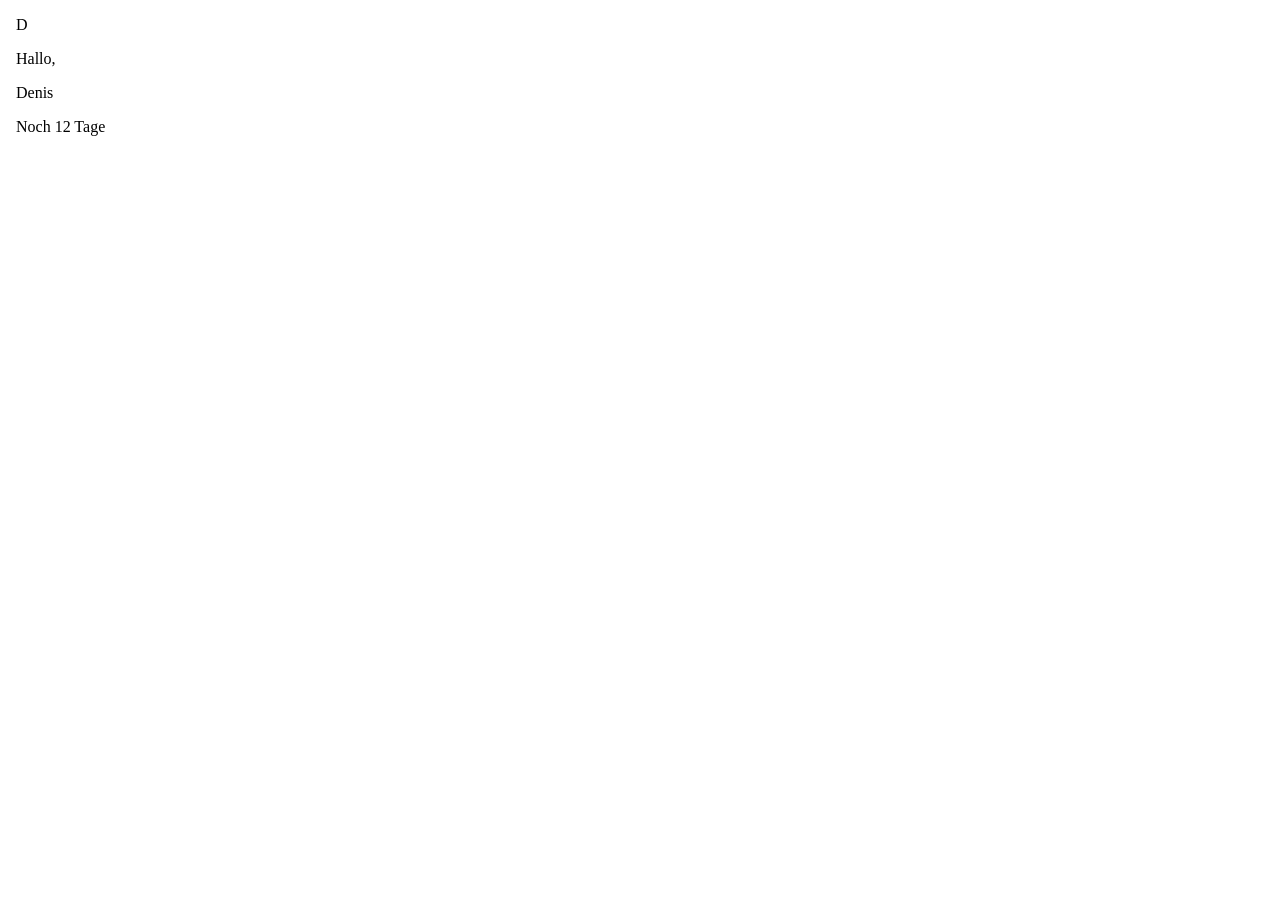
<file: design/components/AppBar/preview.html>
<!-- @dsCard group="Layout" height=90 subtitle="greeting header" -->
<!doctype html>
<html lang="de">
<head><meta charset="utf-8"><title>preview</title>
<style>html,body{margin:0} body{padding:16px} </style></head>
<body class="wi-root">

<header class="wi-appbar" style="max-width:420px"><span class="wi-avatar">D</span><div class="wi-appbar__text"><p class="wi-appbar__hello">Hallo,</p><p class="wi-appbar__name">Denis</p></div><span class="wi-badge"><span class="wi-badge__dot"></span>Noch 12 Tage</span></header>

</body>
</html>
</file>
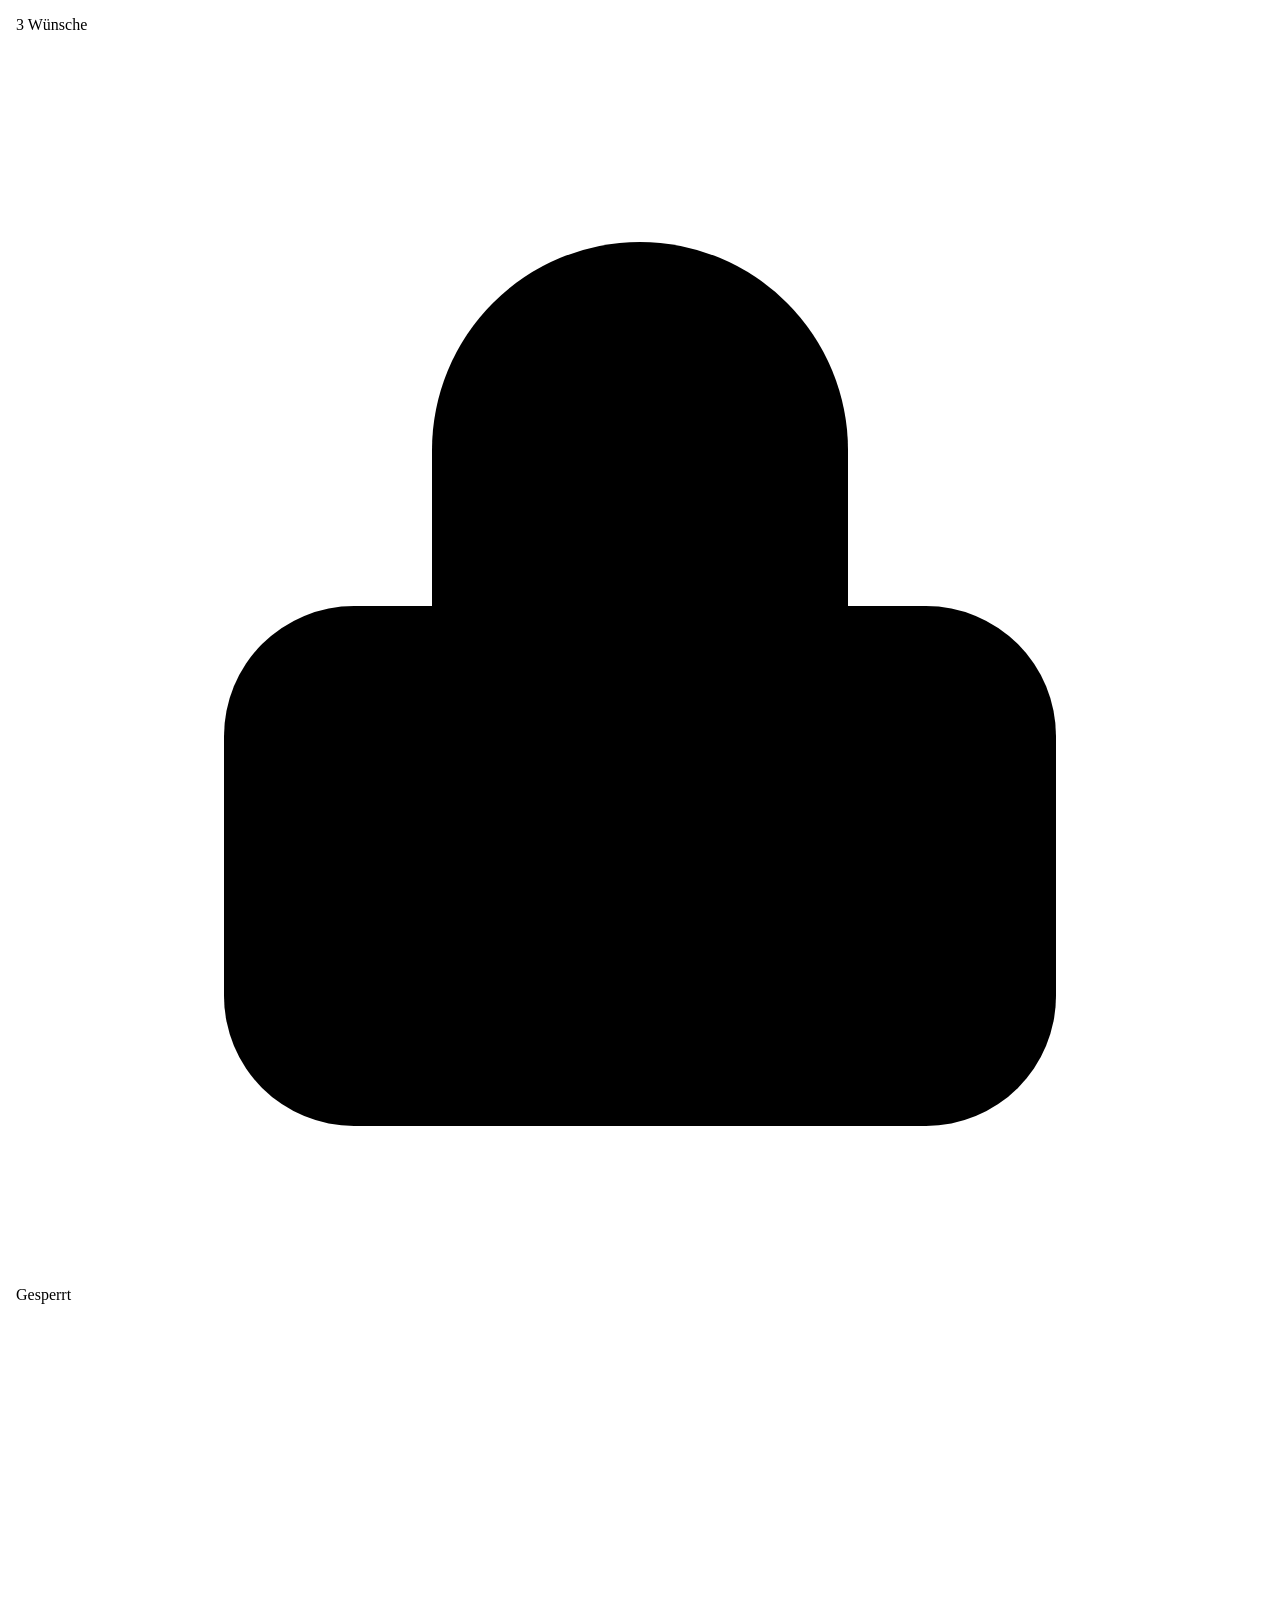
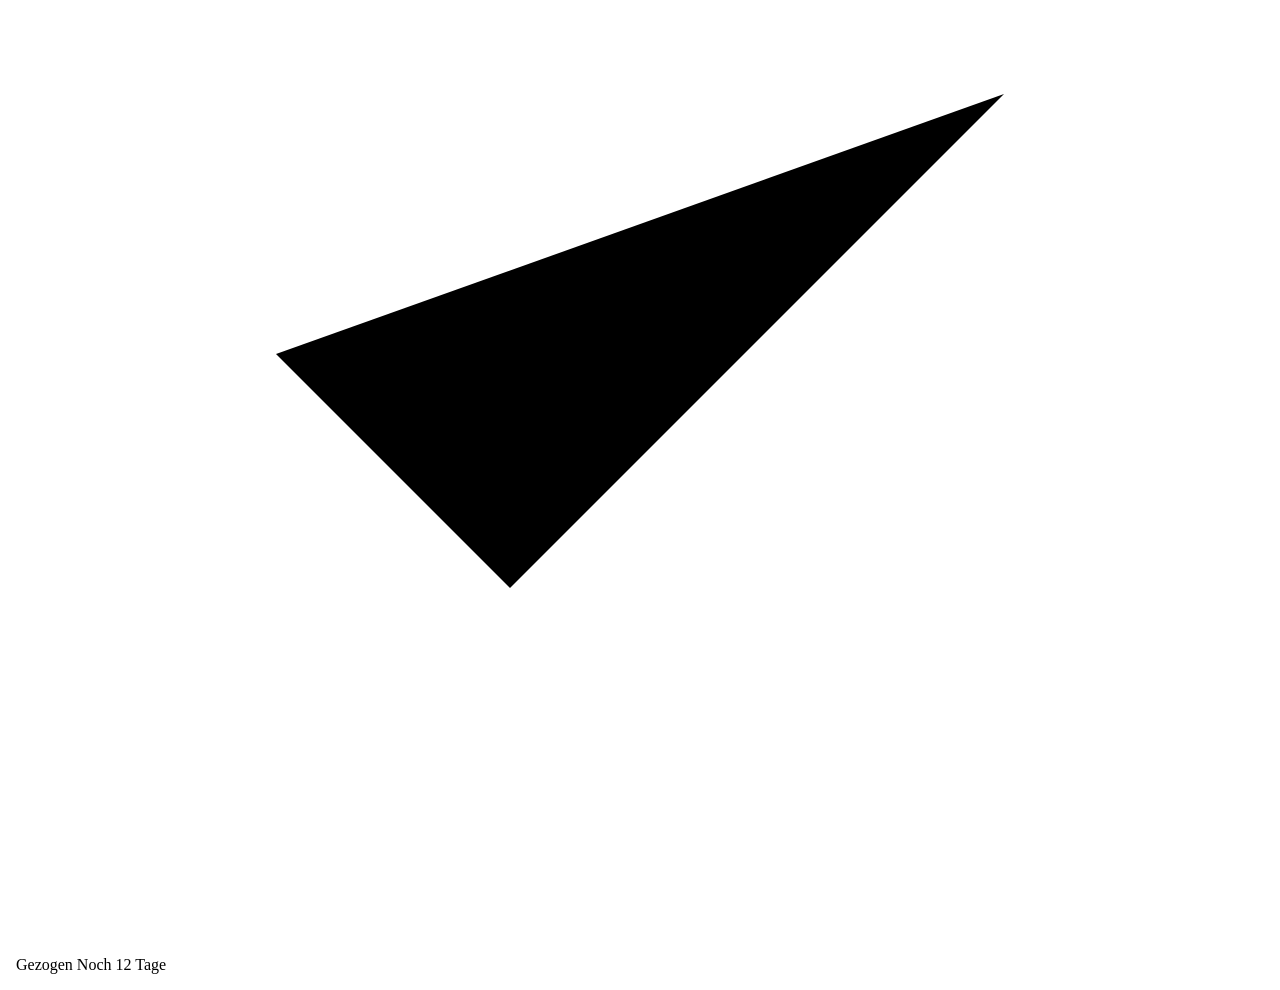
<file: design/components/Badge/preview.html>
<!-- @dsCard group="Status" height=80 subtitle="neutral, red, green, countdown" -->
<!doctype html>
<html lang="de">
<head><meta charset="utf-8"><title>preview</title>
<style>html,body{margin:0} body{padding:16px} </style></head>
<body class="wi-root">

<div class="wi-row-flex">
  <span class="wi-badge">3 Wünsche</span>
  <span class="wi-badge wi-badge--red"><svg class="wi-icon wi-icon--sm" viewBox="0 0 24 24" aria-hidden="true"><rect x="4" y="11" width="16" height="10" rx="2.5"/><path d="M8 11V8a4 4 0 0 1 8 0v3"/><path d="M12 15v2"/></svg>Gesperrt</span>
  <span class="wi-badge wi-badge--green"><svg class="wi-icon wi-icon--sm" viewBox="0 0 24 24" aria-hidden="true"><path d="M5 12.5l4.5 4.5L19 7.5"/></svg>Gezogen</span>
  <span class="wi-badge"><span class="wi-badge__dot"></span>Noch 12 Tage</span>
</div>

</body>
</html>
</file>
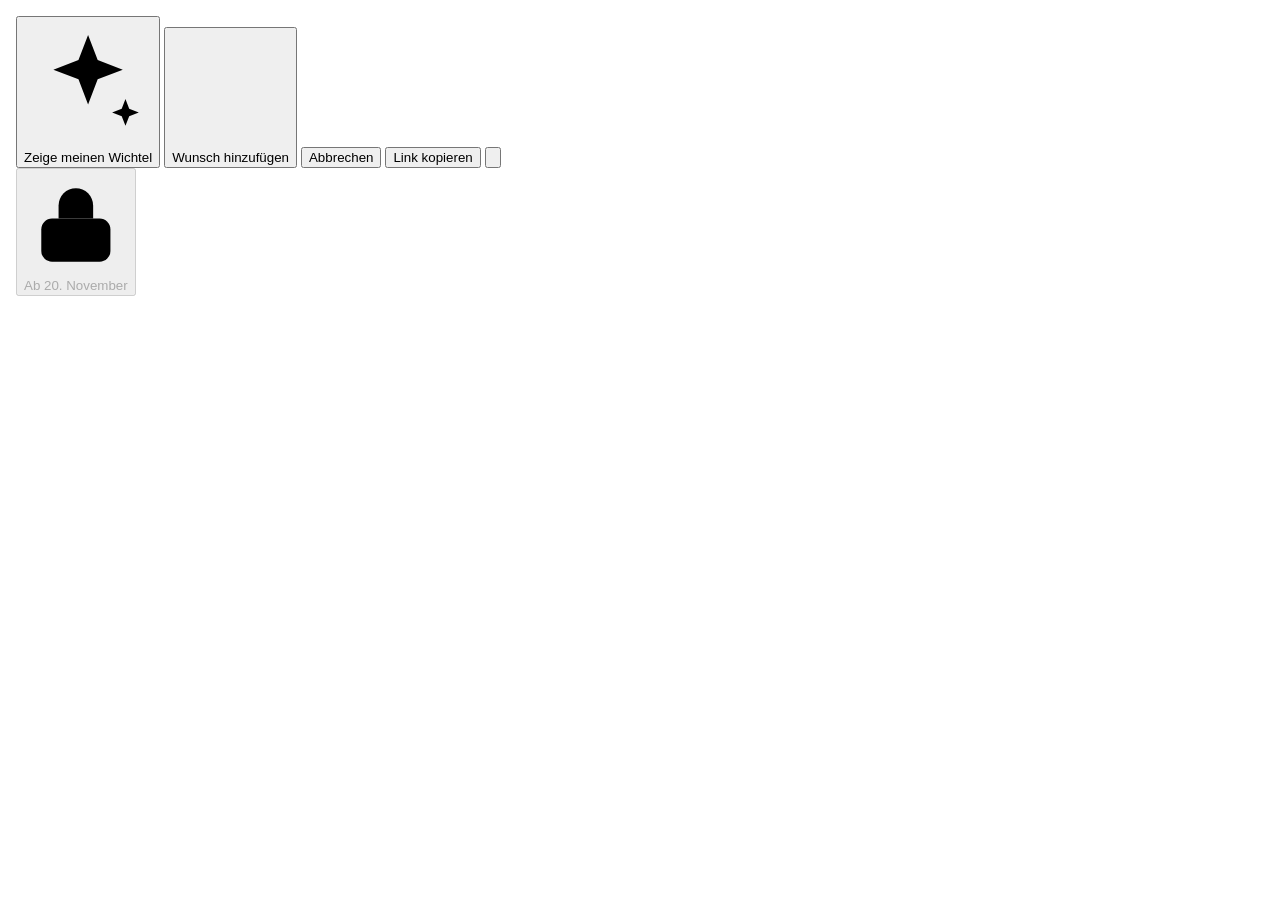
<file: design/components/Button/preview.html>
<!-- @dsCard group="Actions" height=170 subtitle="primary, secondary, outline, ghost, disabled" -->
<!doctype html>
<html lang="de">
<head><meta charset="utf-8"><title>preview</title>
<style>html,body{margin:0} body{padding:16px} </style></head>
<body class="wi-root">

<div class="wi-stack">
  <div class="wi-row-flex">
    <button class="wi-btn wi-btn--primary"><svg class="wi-icon" viewBox="0 0 24 24" aria-hidden="true"><path d="M12 3l1.8 4.7L18.5 9.5l-4.7 1.8L12 16l-1.8-4.7L5.5 9.5l4.7-1.8Z"/><path d="M19 15l.7 1.8 1.8.7-1.8.7L19 20l-.7-1.8-1.8-.7 1.8-.7Z"/></svg>Zeige meinen Wichtel</button>
    <button class="wi-btn wi-btn--secondary"><svg class="wi-icon" viewBox="0 0 24 24" aria-hidden="true"><path d="M12 5v14M5 12h14"/></svg>Wunsch hinzufügen</button>
    <button class="wi-btn wi-btn--outline">Abbrechen</button>
    <button class="wi-btn wi-btn--ghost">Link kopieren</button>
    <button class="wi-btn wi-btn--outline wi-btn--icon" aria-label="Löschen"><svg class="wi-icon" viewBox="0 0 24 24" aria-hidden="true"><path d="M4 7h16"/><path d="M9 7V5a1.5 1.5 0 0 1 1.5-1.5h3A1.5 1.5 0 0 1 15 5v2"/><path d="M6.5 7l.8 12a2 2 0 0 0 2 1.9h5.4a2 2 0 0 0 2-1.9l.8-12"/></svg></button>
  </div>
  <div style="max-width:360px"><button class="wi-btn wi-btn--primary wi-btn--lg wi-btn--block" disabled><svg class="wi-icon" viewBox="0 0 24 24" aria-hidden="true"><rect x="4" y="11" width="16" height="10" rx="2.5"/><path d="M8 11V8a4 4 0 0 1 8 0v3"/><path d="M12 15v2"/></svg>Ab 20. November</button></div>
</div>

</body>
</html>
</file>
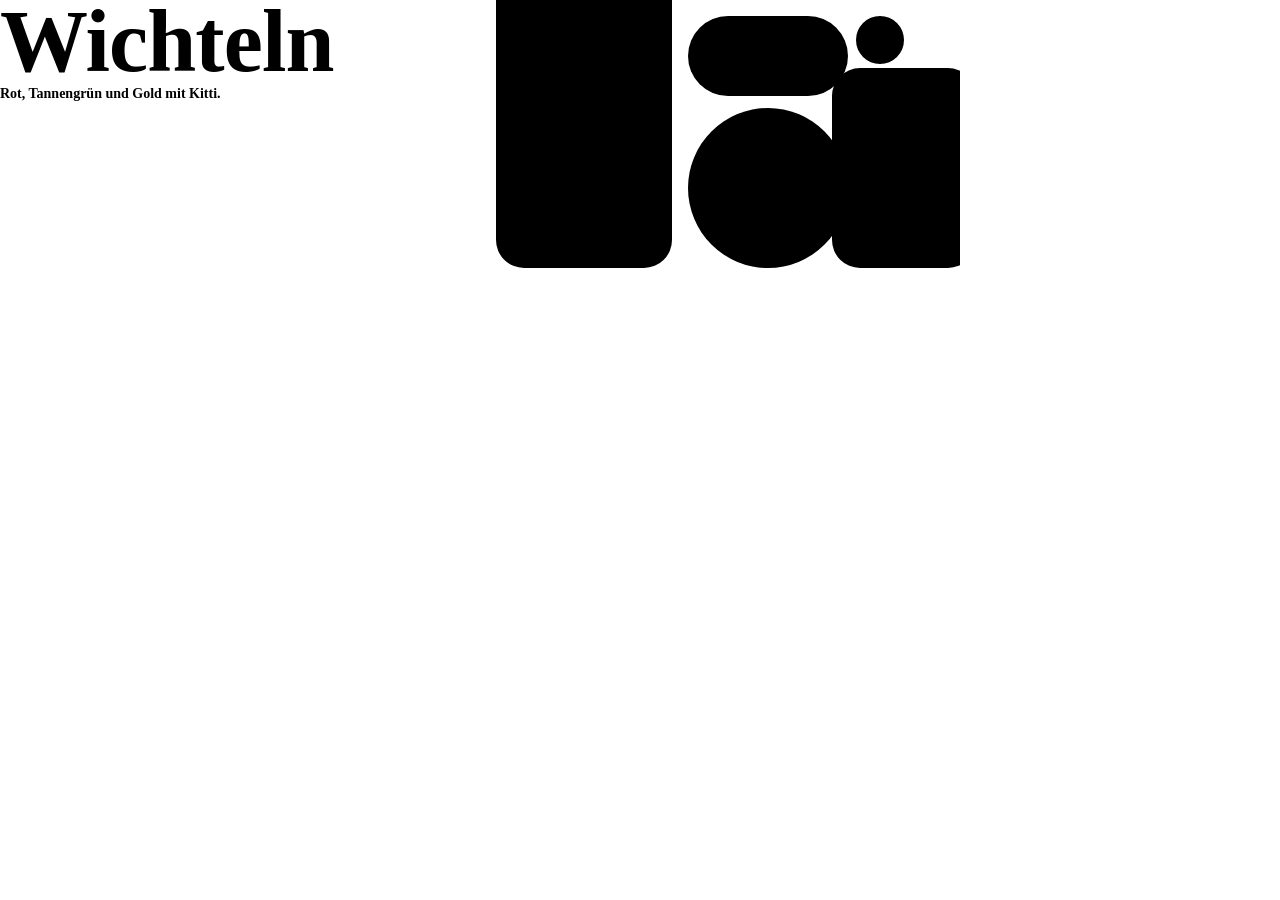
<file: design/components/Cover/preview.html>
<!-- @dsCard height=300 -->
<!doctype html>
<html lang="de">
<head>
<meta charset="utf-8">
<title>Wichteln</title>
<style>
  html, body { margin:0; height:100%; }
  body { background:var(--surface); color:var(--ink); font-family:var(--font-sans); overflow:hidden; }
  .cover { position:relative; height:300px; overflow:hidden; }
  .art { position:absolute; top:0; left:480px; width:480px; height:300px; overflow:hidden; }
  .art svg { display:block; width:480px; height:300px; }
  .red { fill:var(--red-500); }
  .red3 { fill:var(--red-300); }
  .green { fill:var(--green-500); }
  .mint { fill:var(--green-100); }
  .gold { fill:var(--gold); }
  .ground { fill:var(--surface); }
  .words { position:absolute; left:var(--space-8); bottom:var(--space-8); max-width:440px; }
  .name { margin:0; font-family:var(--font-display); font-size:88px; line-height:.95; font-weight:600; letter-spacing:-.01em; color:var(--ink); }
  .tag { margin:var(--space-2) 0 0 4px; font-size:14px; line-height:20px; font-weight:600; color:var(--ink-muted); }
</style>
</head>
<body>
<div class="cover">
<div class="art" aria-hidden="true">
<svg viewBox="0 0 480 300" width="480" height="300">
<!--
  blocks      red-500 tall slab 176x268 radius-xl bleeding off the top (the brand) · green-500 160x160 disc (secondary) · red-300 pill 160x80 · green-100 slab 128x200 bleeding right · gold disc 48 (the Christmas star) — about 40% of 960x300
  arrangement one tall red slab with round satellites, bottoms on one line space-8 above the edge, space-4 gutters
  pattern     discs, from "corners are soft, never sharp" and Kitti's pom-pom fluff: space-4 and space-6 discs in surface cut out of the red slab, a short row on the mint slab
  scales      sides in space-4 multiples; gutters space-4; corners radius-xl, pills and discs half their short side
-->
<rect class="red" x="16" y="-28" width="176" height="296" rx="28"/>
<rect class="mint" x="352" y="68" width="144" height="200" rx="28"/>
<circle class="green" cx="288" cy="188" r="80"/>
<rect class="red3" x="208" y="16" width="160" height="80" rx="40"/>
<circle class="gold" cx="400" cy="40" r="24"/>
<circle class="ground" cx="60" cy="60" r="12"/>
<circle class="ground" cx="104" cy="44" r="8"/>
<circle class="ground" cx="148" cy="64" r="12"/>
<circle class="ground" cx="80" cy="104" r="8"/>
<circle class="ground" cx="128" cy="112" r="16"/>
<circle class="ground" cx="60" cy="156" r="16"/>
<circle class="ground" cx="104" cy="172" r="8"/>
<circle class="ground" cx="152" cy="168" r="8"/>
<circle class="red" cx="384" cy="232" r="12"/>
<circle class="red" cx="424" cy="232" r="8"/>
<circle class="red" cx="456" cy="232" r="12"/>
</svg>
</div>
<div class="words">
<h1 class="name">Wichteln</h1>
<p class="tag">Rot, Tannengrün und Gold mit Kitti.</p>
</div>
</div>
</body>
</html>
</file>
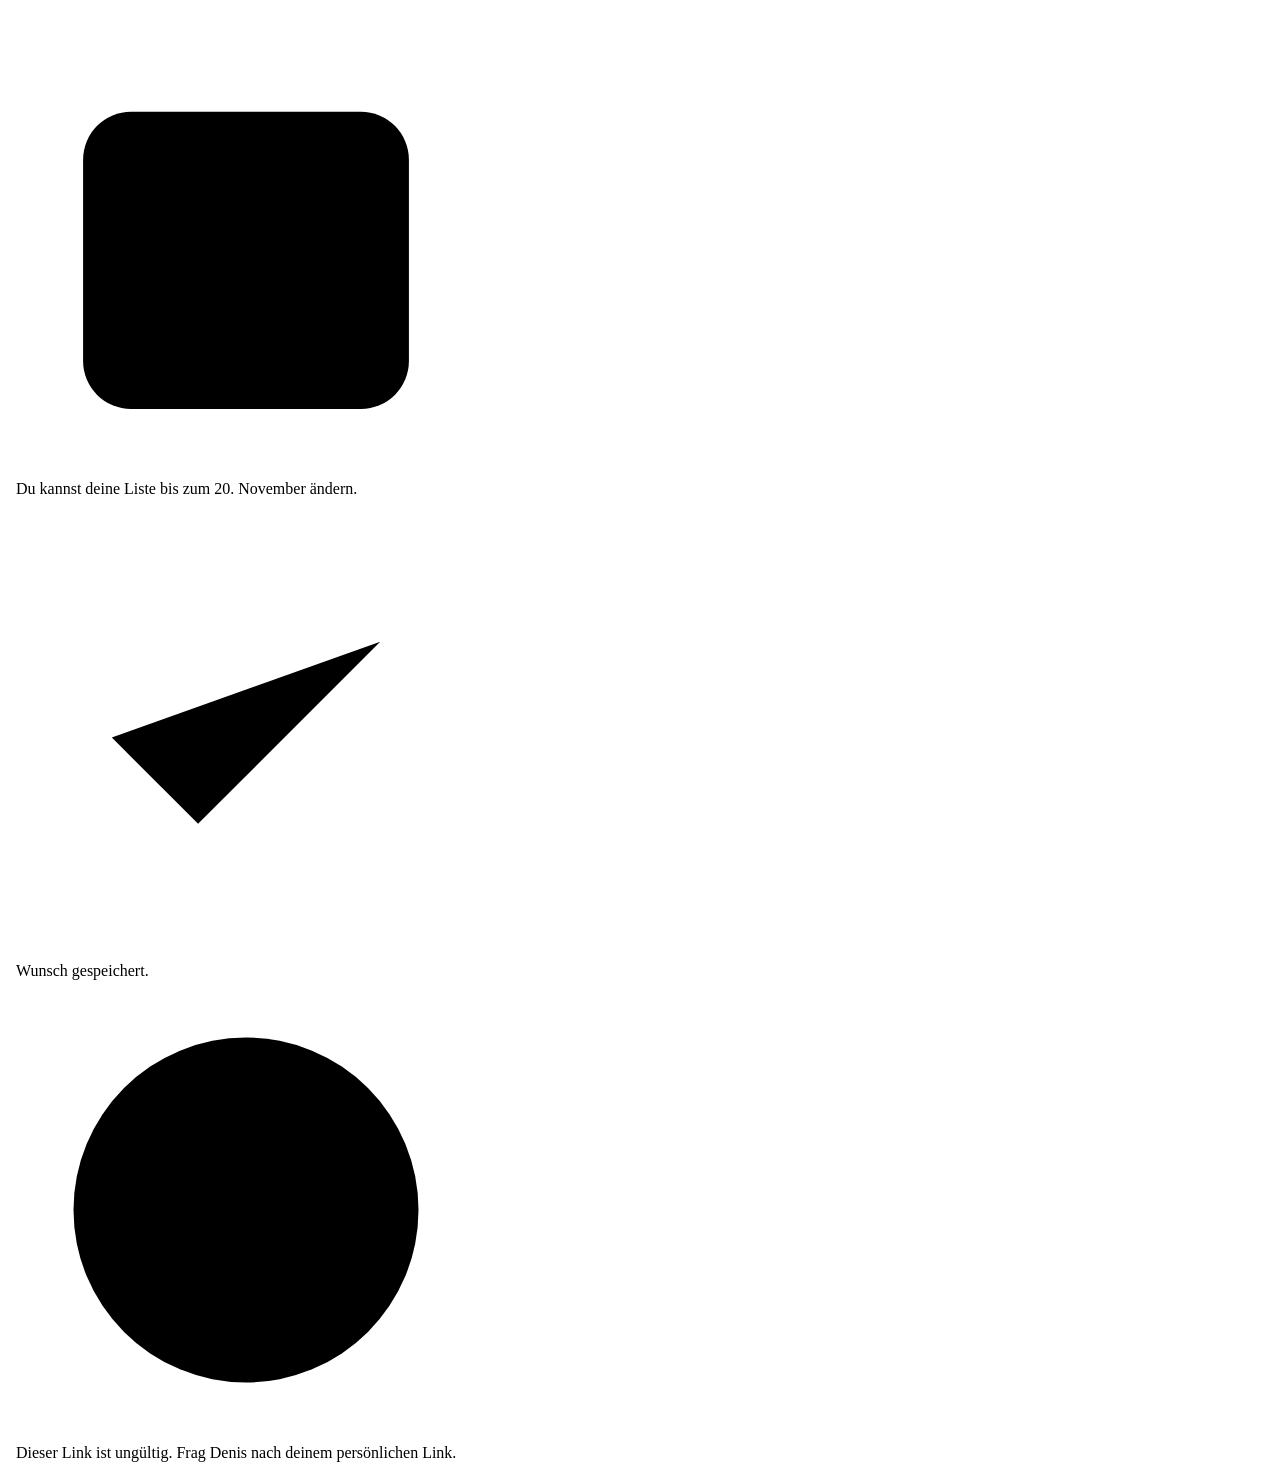
<file: design/components/Notice/preview.html>
<!-- @dsCard group="Status" height=170 subtitle="info, success, error" -->
<!doctype html>
<html lang="de">
<head><meta charset="utf-8"><title>preview</title>
<style>html,body{margin:0} body{padding:16px} </style></head>
<body class="wi-root">

<div class="wi-stack" style="max-width:460px;gap:12px">
  <div class="wi-notice"><svg class="wi-icon" viewBox="0 0 24 24" aria-hidden="true"><rect x="3.5" y="5" width="17" height="15.5" rx="2.5"/><path d="M8 3v4M16 3v4M3.5 10h17"/></svg><span>Du kannst deine Liste bis zum 20. November ändern.</span></div>
  <div class="wi-notice wi-notice--success"><svg class="wi-icon" viewBox="0 0 24 24" aria-hidden="true"><path d="M5 12.5l4.5 4.5L19 7.5"/></svg><span>Wunsch gespeichert.</span></div>
  <div class="wi-notice wi-notice--danger" role="alert"><svg class="wi-icon" viewBox="0 0 24 24" aria-hidden="true"><circle cx="12" cy="12" r="9"/><path d="M12 7.5v5.5M12 16.5v.01"/></svg><span>Dieser Link ist ungültig. Frag Denis nach deinem persönlichen Link.</span></div>
</div>

</body>
</html>
</file>
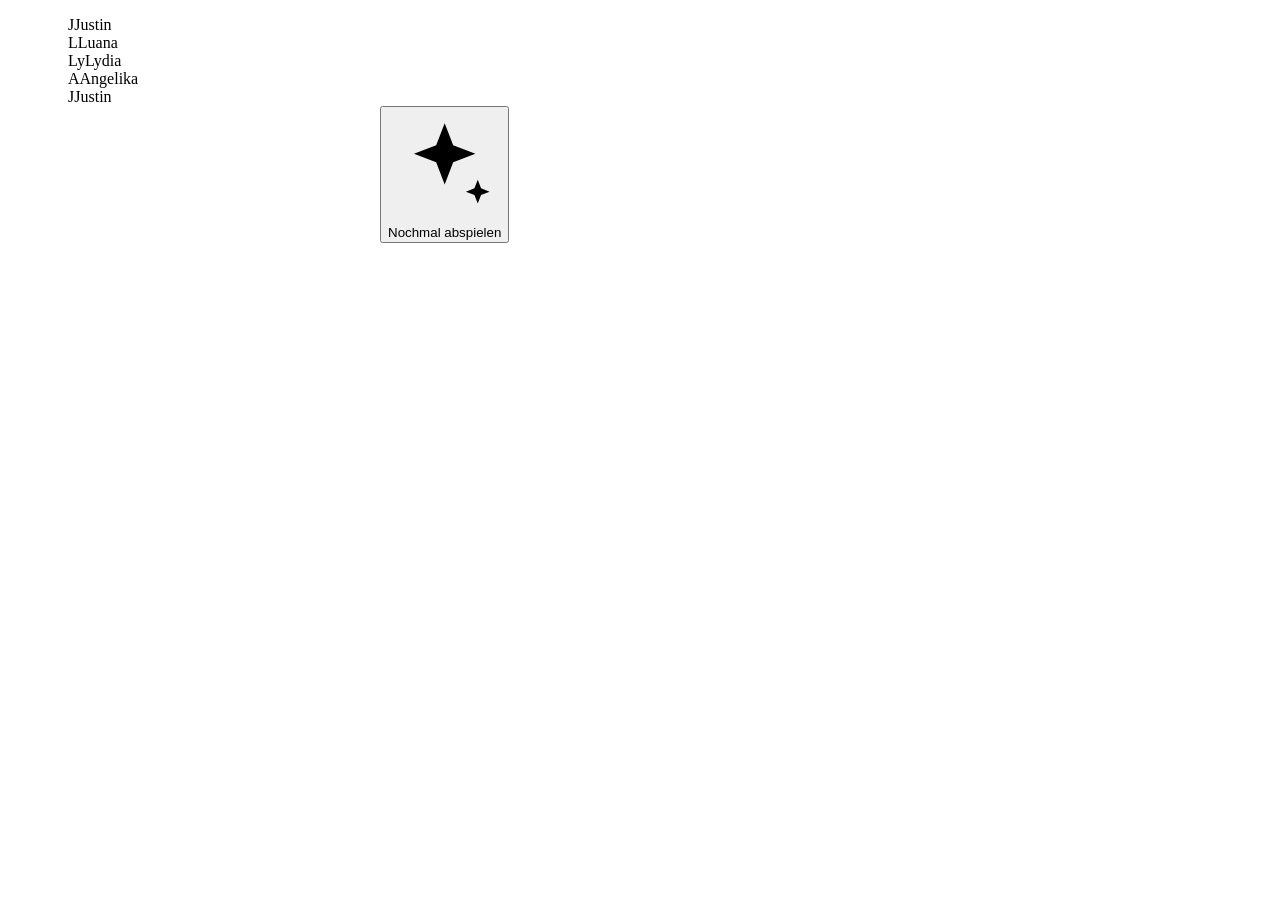
<file: design/components/RevealReel/preview.html>
<!-- @dsCard group="Reveal" height=300 subtitle="slot-reel that lands on your Wichtel" -->
<!doctype html>
<html lang="de">
<head><meta charset="utf-8"><title>preview</title>
<style>html,body{margin:0} body{padding:16px} </style></head>
<body class="wi-root">

<div style="max-width:520px;margin:0 auto" class="wi-stack">
  <div class="wi-reel" aria-live="polite"><span class="wi-reel__pointer"></span><div class="wi-reel__track" id="track"><div class="wi-reel__item"><span class="wi-avatar">J</span><span class="wi-reel__name">Justin</span></div><div class="wi-reel__item"><span class="wi-avatar wi-avatar--green">L</span><span class="wi-reel__name">Luana</span></div><div class="wi-reel__item is-active"><span class="wi-avatar">Ly</span><span class="wi-reel__name">Lydia</span></div><div class="wi-reel__item"><span class="wi-avatar wi-avatar--green">A</span><span class="wi-reel__name">Angelika</span></div><div class="wi-reel__item"><span class="wi-avatar">J</span><span class="wi-reel__name">Justin</span></div></div></div>
  <button class="wi-btn wi-btn--outline" id="again" style="align-self:center"><svg class="wi-icon" viewBox="0 0 24 24" aria-hidden="true"><path d="M12 3l1.8 4.7L18.5 9.5l-4.7 1.8L12 16l-1.8-4.7L5.5 9.5l4.7-1.8Z"/><path d="M19 15l.7 1.8 1.8.7-1.8.7L19 20l-.7-1.8-1.8-.7 1.8-.7Z"/></svg>Nochmal abspielen</button>
</div>
<script>
(function(){
  var track=document.getElementById('track'), items=[].slice.call(track.children), W=112+16;
  function center(i){ return -(i*W + 56); }
  function spin(){
    var reduce = matchMedia('(prefers-reduced-motion: reduce)').matches;
    items.forEach(function(el){el.classList.remove('is-active')});
    track.style.transition='none'; track.style.transform='translateX('+center(0)+'px)';
    track.offsetWidth;
    track.style.transition = reduce ? 'none' : 'transform 2.6s cubic-bezier(.12,.8,.18,1)';
    track.style.transform='translateX('+center(2)+'px)';
    setTimeout(function(){items[2].classList.add('is-active')}, reduce?0:2600);
  }
  document.getElementById('again').onclick=spin;
  track.style.transform='translateX('+center(2)+'px)';
})();
</script>
</body>
</html>
</file>
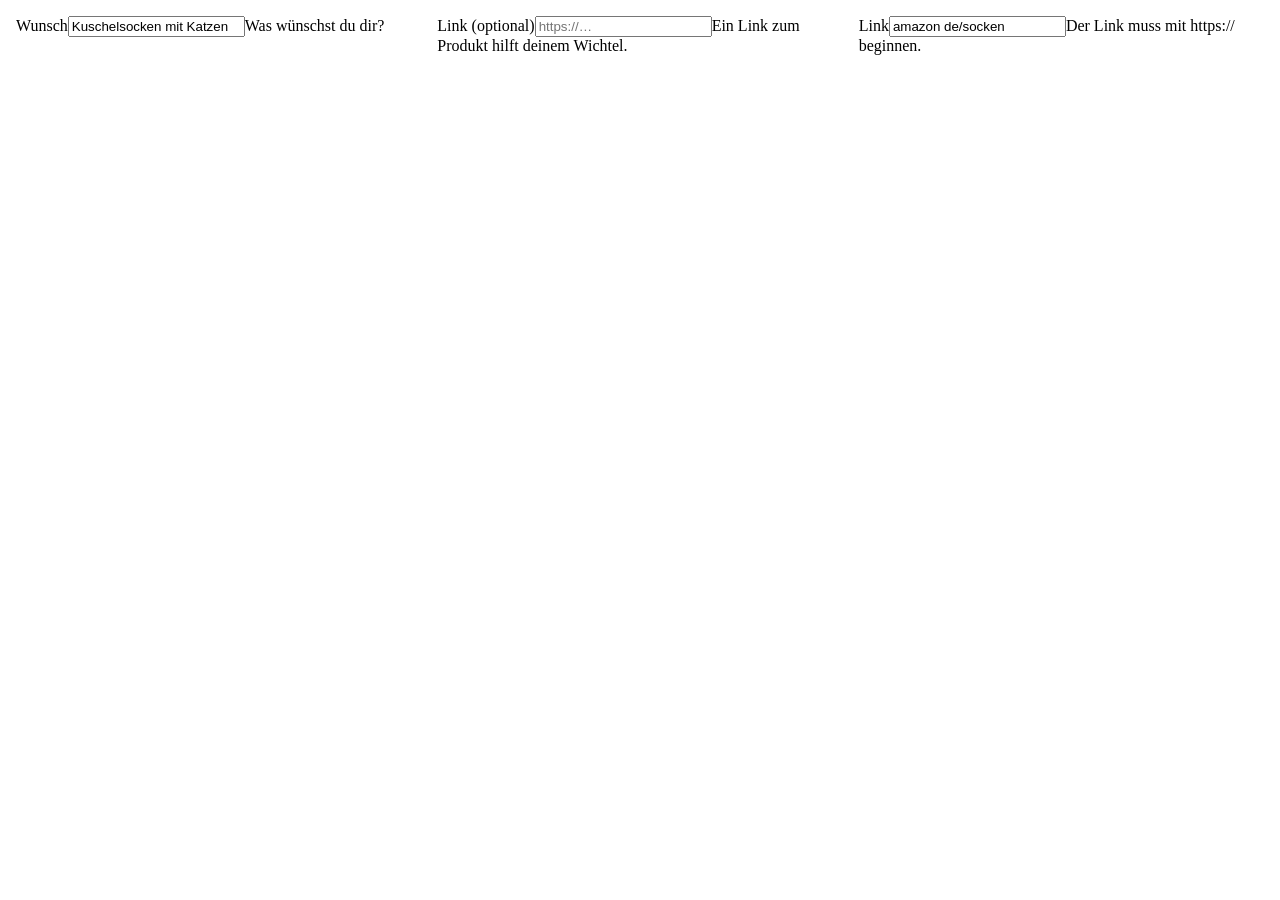
<file: design/components/TextField/preview.html>
<!-- @dsCard group="Forms" height=230 subtitle="label, input, helper, error" -->
<!doctype html>
<html lang="de">
<head><meta charset="utf-8"><title>preview</title>
<style>html,body{margin:0} body{padding:16px} </style></head>
<body class="wi-root">

<div style="display:grid;grid-template-columns:repeat(auto-fit,minmax(240px,1fr));gap:16px">
  <div class="wi-field"><label class="wi-label" for="w">Wunsch</label><input class="wi-input" id="w" value="Kuschelsocken mit Katzen"><span class="wi-help">Was wünschst du dir?</span></div>
  <div class="wi-field"><label class="wi-label" for="l">Link (optional)</label><input class="wi-input" id="l" placeholder="https://…"><span class="wi-help">Ein Link zum Produkt hilft deinem Wichtel.</span></div>
  <div class="wi-field"><label class="wi-label" for="e">Link</label><input class="wi-input" id="e" value="amazon de/socken" aria-invalid="true"><span class="wi-help wi-help--error">Der Link muss mit https:// beginnen.</span></div>
</div>

</body>
</html>
</file>
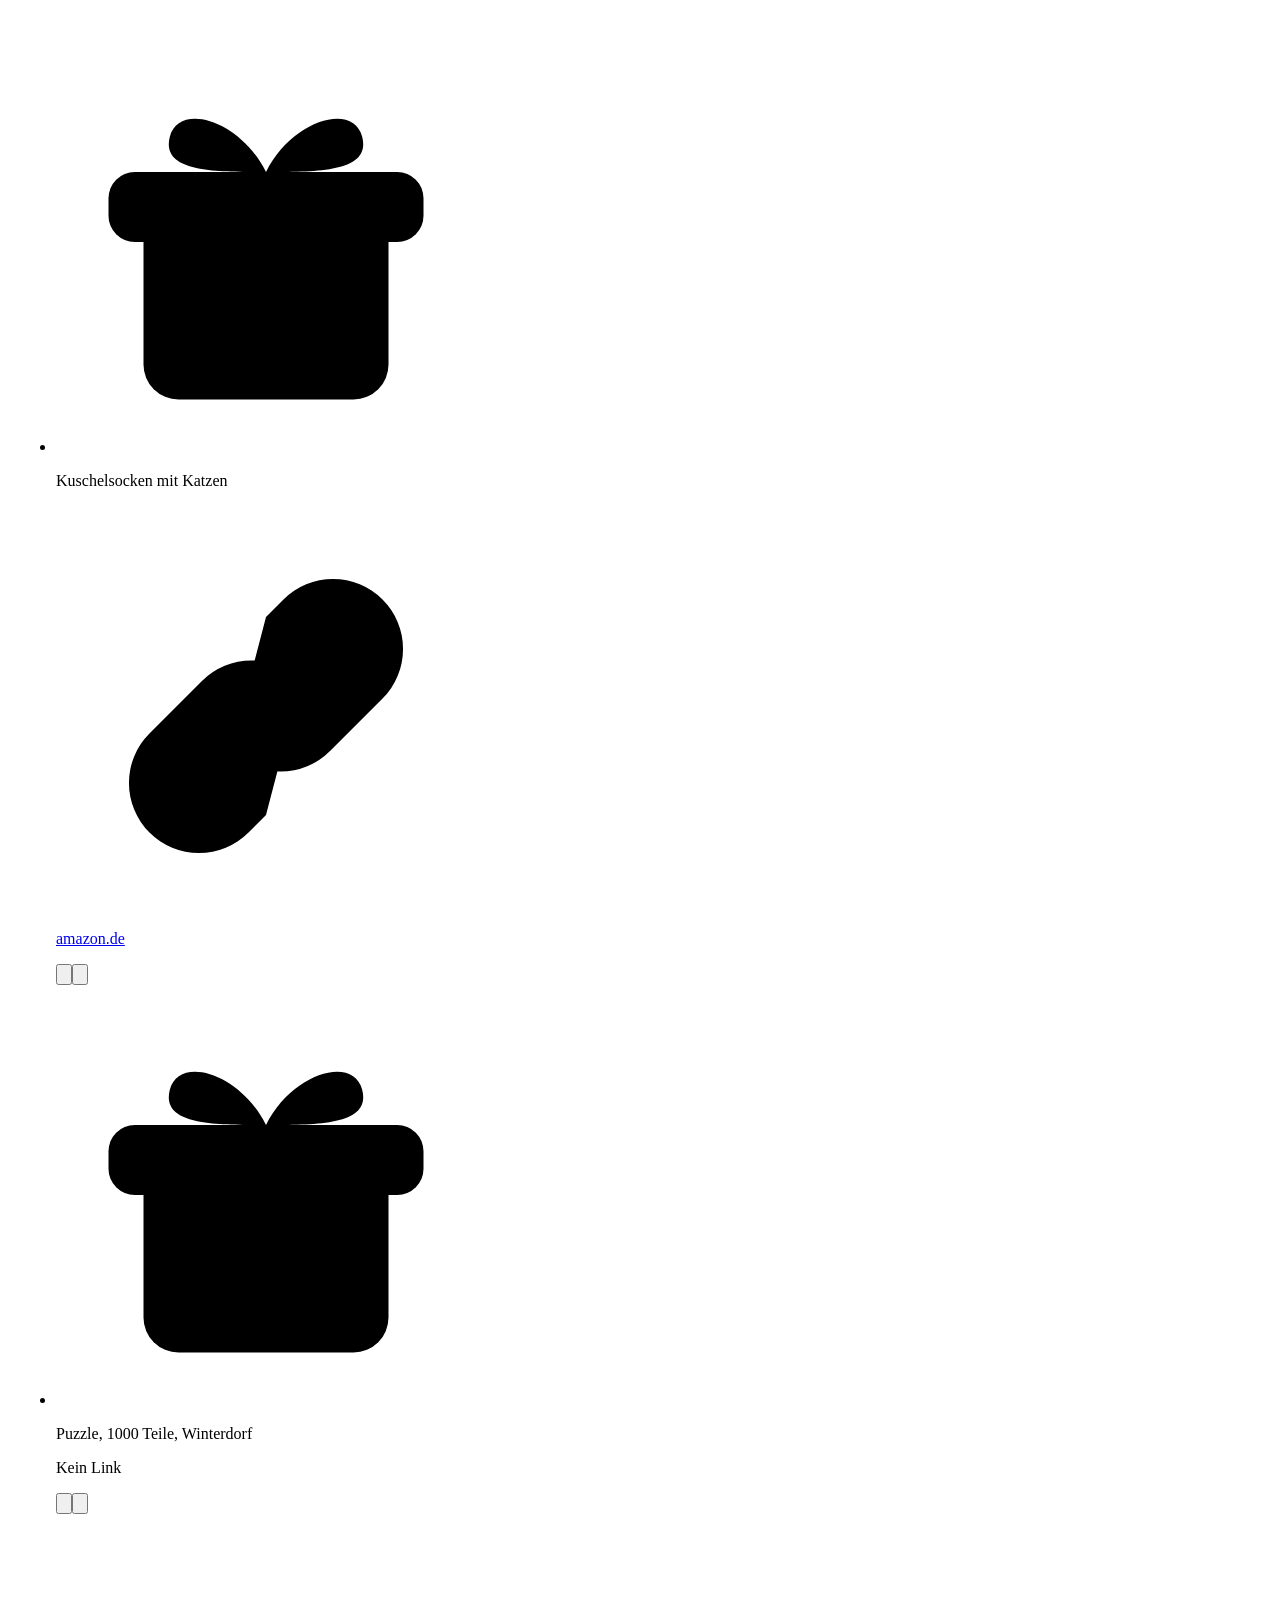
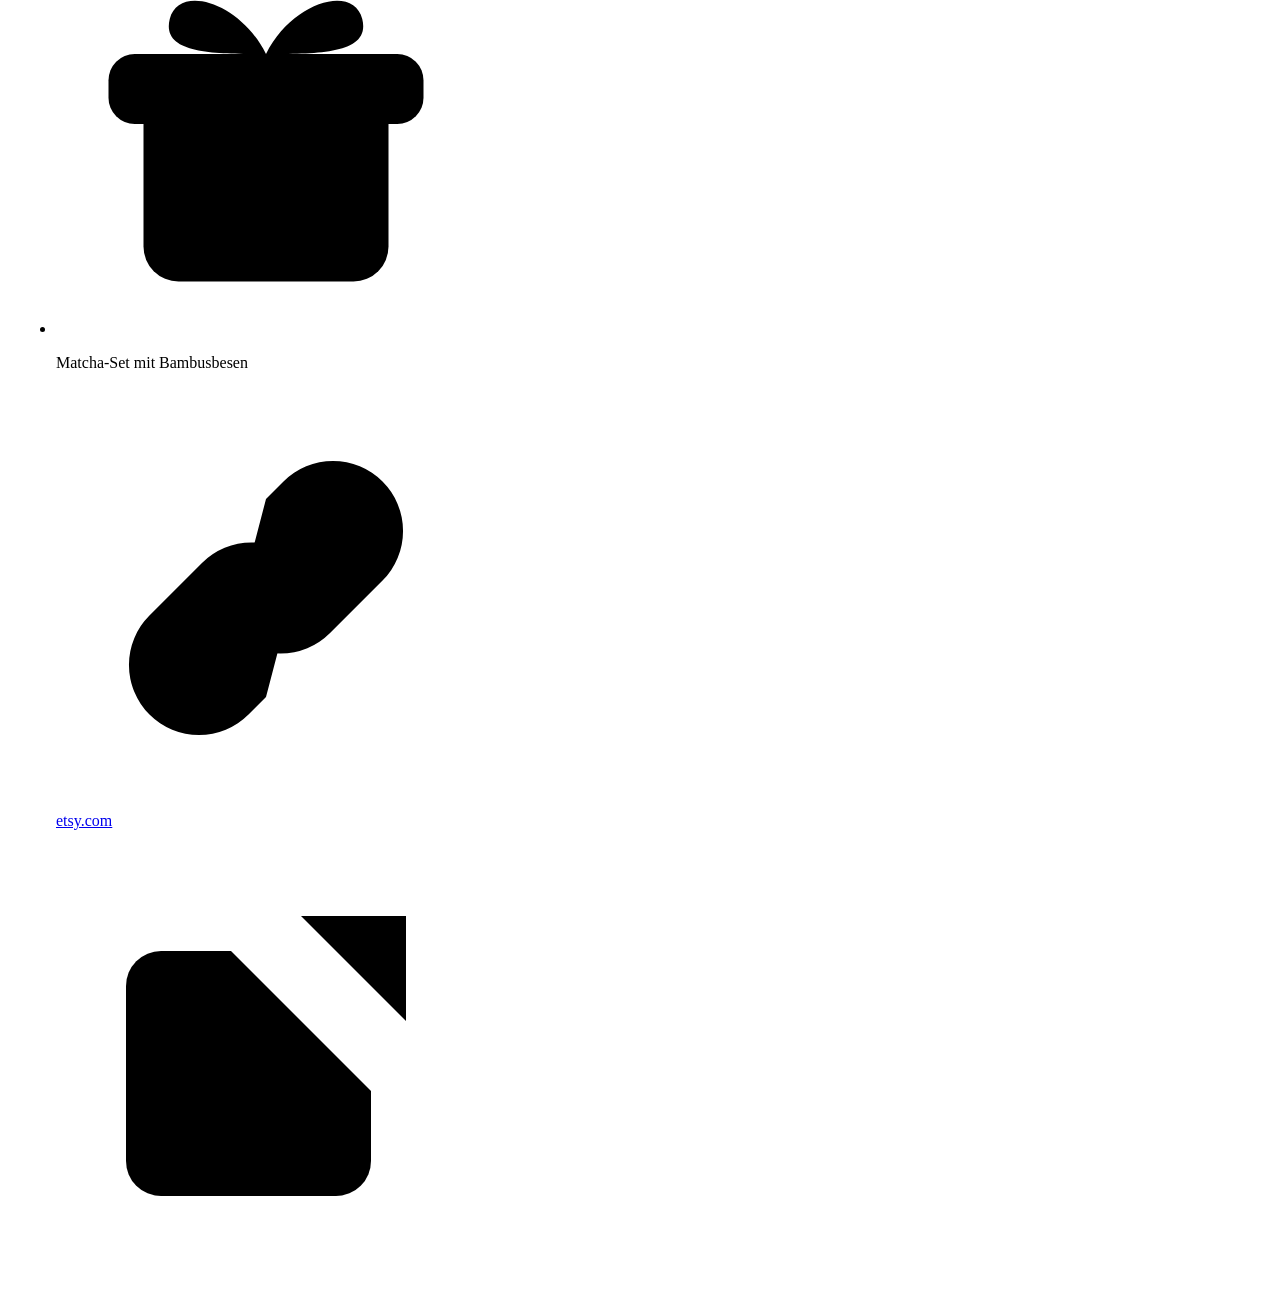
<file: design/components/WishItem/preview.html>
<!-- @dsCard group="Lists" height=250 subtitle="wishlist rows in a grouped list" -->
<!doctype html>
<html lang="de">
<head><meta charset="utf-8"><title>preview</title>
<style>html,body{margin:0} body{padding:16px} </style></head>
<body class="wi-root">

<ul class="wi-list" style="max-width:420px">
  <li class="wi-item"><span class="wi-item__tile"><svg class="wi-icon" viewBox="0 0 24 24" aria-hidden="true"><rect x="3" y="8" width="18" height="4" rx="1.5"/><path d="M5 12v7a2 2 0 0 0 2 2h10a2 2 0 0 0 2-2v-7"/><path d="M12 8v13"/><path d="M12 8c-1.5-3-5-4-5.5-2S9 8 12 8Zm0 0c1.5-3 5-4 5.5-2S15 8 12 8Z"/></svg></span><div class="wi-item__body"><p class="wi-item__title">Kuschelsocken mit Katzen</p><p class="wi-item__meta"><svg class="wi-icon wi-icon--sm" viewBox="0 0 24 24" aria-hidden="true"><path d="M10 14a4 4 0 0 0 5.66 0l3-3a4 4 0 0 0-5.66-5.66l-1 1"/><path d="M14 10a4 4 0 0 0-5.66 0l-3 3a4 4 0 0 0 5.66 5.66l1-1"/></svg><a href="#">amazon.de</a></p></div><div class="wi-item__actions"><button class="wi-btn wi-btn--ghost wi-btn--icon" aria-label="Bearbeiten"><svg class="wi-icon" viewBox="0 0 24 24" aria-hidden="true"><path d="M4 20l1-4L16 5a2.1 2.1 0 0 1 3 3L8 19Z"/><path d="M14 7l3 3"/></svg></button><button class="wi-btn wi-btn--ghost wi-btn--icon" aria-label="Löschen"><svg class="wi-icon" viewBox="0 0 24 24" aria-hidden="true"><path d="M4 7h16"/><path d="M9 7V5a1.5 1.5 0 0 1 1.5-1.5h3A1.5 1.5 0 0 1 15 5v2"/><path d="M6.5 7l.8 12a2 2 0 0 0 2 1.9h5.4a2 2 0 0 0 2-1.9l.8-12"/></svg></button></div></li>
  <li class="wi-item"><span class="wi-item__tile wi-item__tile--green"><svg class="wi-icon" viewBox="0 0 24 24" aria-hidden="true"><rect x="3" y="8" width="18" height="4" rx="1.5"/><path d="M5 12v7a2 2 0 0 0 2 2h10a2 2 0 0 0 2-2v-7"/><path d="M12 8v13"/><path d="M12 8c-1.5-3-5-4-5.5-2S9 8 12 8Zm0 0c1.5-3 5-4 5.5-2S15 8 12 8Z"/></svg></span><div class="wi-item__body"><p class="wi-item__title">Puzzle, 1000 Teile, Winterdorf</p><p class="wi-item__meta">Kein Link</p></div><div class="wi-item__actions"><button class="wi-btn wi-btn--ghost wi-btn--icon" aria-label="Bearbeiten"><svg class="wi-icon" viewBox="0 0 24 24" aria-hidden="true"><path d="M4 20l1-4L16 5a2.1 2.1 0 0 1 3 3L8 19Z"/><path d="M14 7l3 3"/></svg></button><button class="wi-btn wi-btn--ghost wi-btn--icon" aria-label="Löschen"><svg class="wi-icon" viewBox="0 0 24 24" aria-hidden="true"><path d="M4 7h16"/><path d="M9 7V5a1.5 1.5 0 0 1 1.5-1.5h3A1.5 1.5 0 0 1 15 5v2"/><path d="M6.5 7l.8 12a2 2 0 0 0 2 1.9h5.4a2 2 0 0 0 2-1.9l.8-12"/></svg></button></div></li>
  <li class="wi-item"><span class="wi-item__tile"><svg class="wi-icon" viewBox="0 0 24 24" aria-hidden="true"><rect x="3" y="8" width="18" height="4" rx="1.5"/><path d="M5 12v7a2 2 0 0 0 2 2h10a2 2 0 0 0 2-2v-7"/><path d="M12 8v13"/><path d="M12 8c-1.5-3-5-4-5.5-2S9 8 12 8Zm0 0c1.5-3 5-4 5.5-2S15 8 12 8Z"/></svg></span><div class="wi-item__body"><p class="wi-item__title">Matcha-Set mit Bambusbesen</p><p class="wi-item__meta"><svg class="wi-icon wi-icon--sm" viewBox="0 0 24 24" aria-hidden="true"><path d="M10 14a4 4 0 0 0 5.66 0l3-3a4 4 0 0 0-5.66-5.66l-1 1"/><path d="M14 10a4 4 0 0 0-5.66 0l-3 3a4 4 0 0 0 5.66 5.66l1-1"/></svg><a href="#">etsy.com</a></p></div><div class="wi-item__actions"><svg class="wi-icon" viewBox="0 0 24 24" aria-hidden="true"><path d="M14 4h6v6"/><path d="M20 4l-9 9"/><path d="M18 14v4a2 2 0 0 1-2 2H6a2 2 0 0 1-2-2V8a2 2 0 0 1 2-2h4"/></svg></div></li>
</ul>

</body>
</html>
</file>
